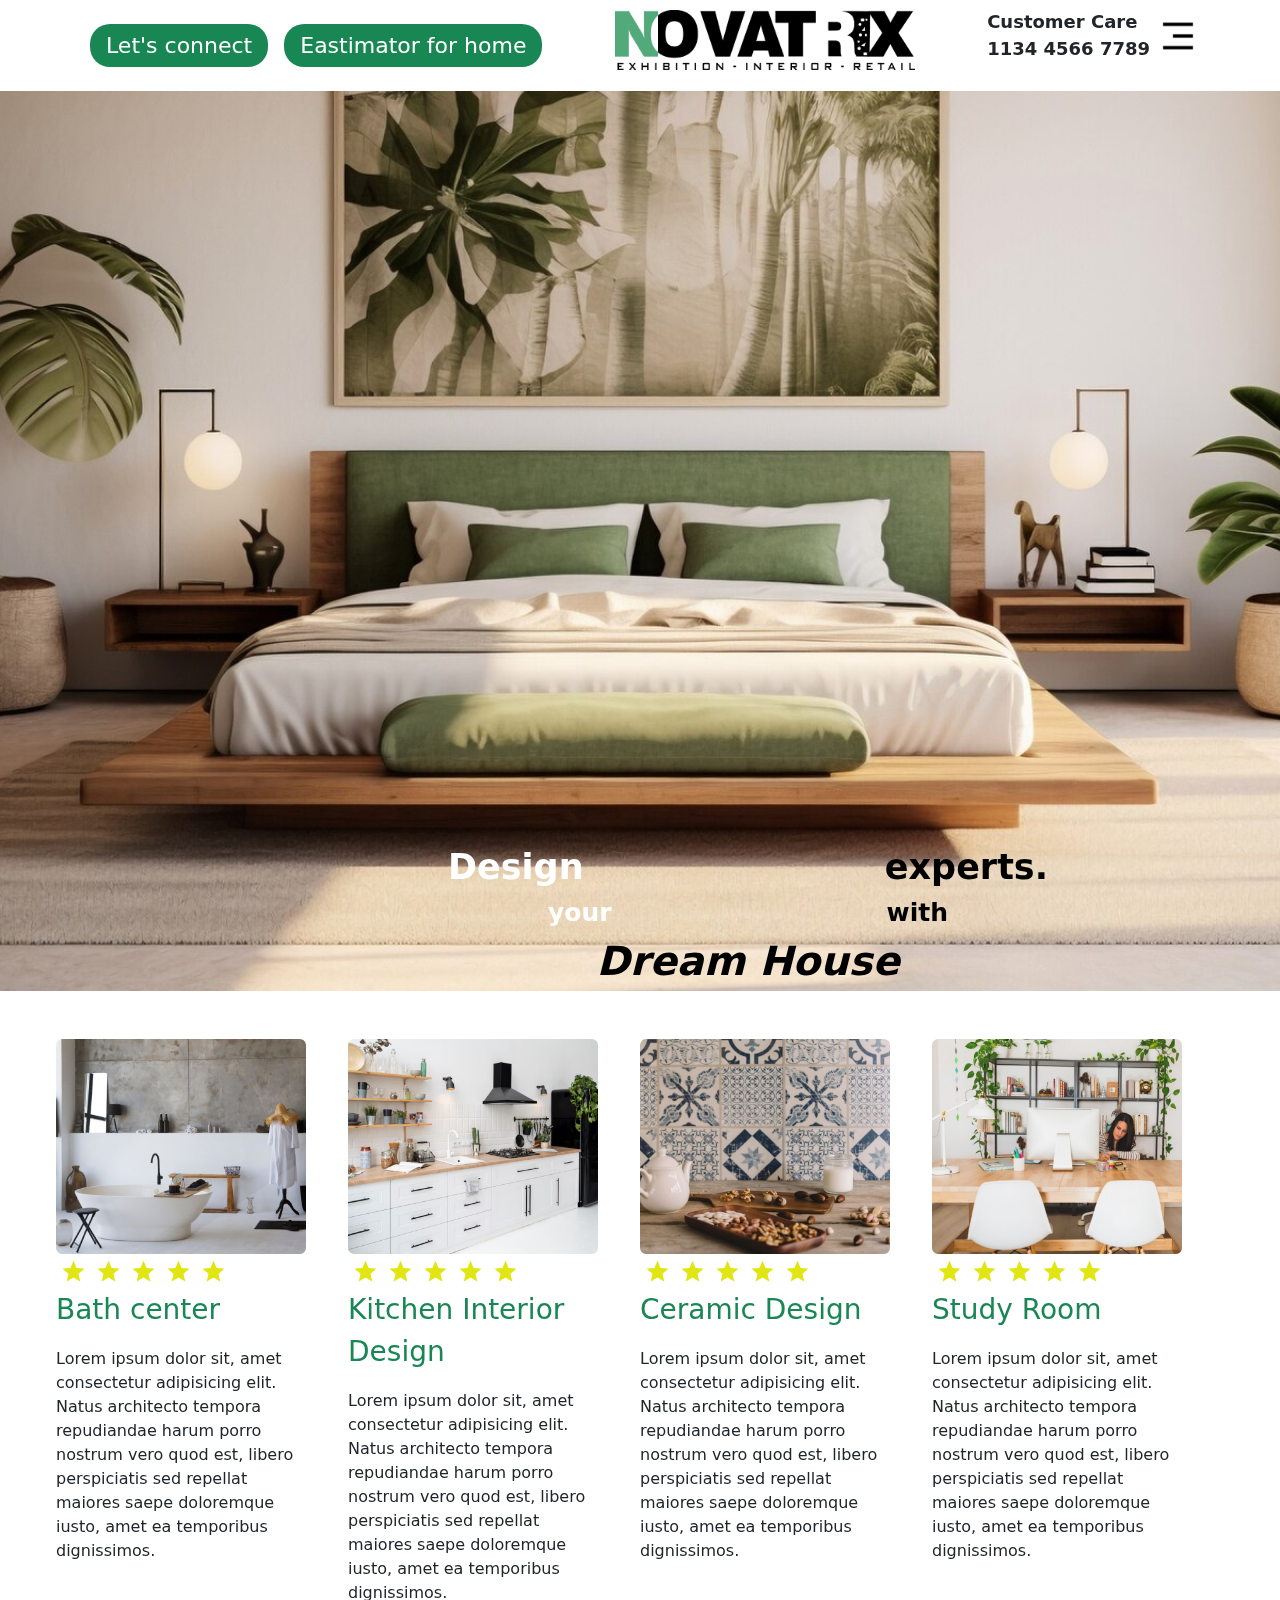
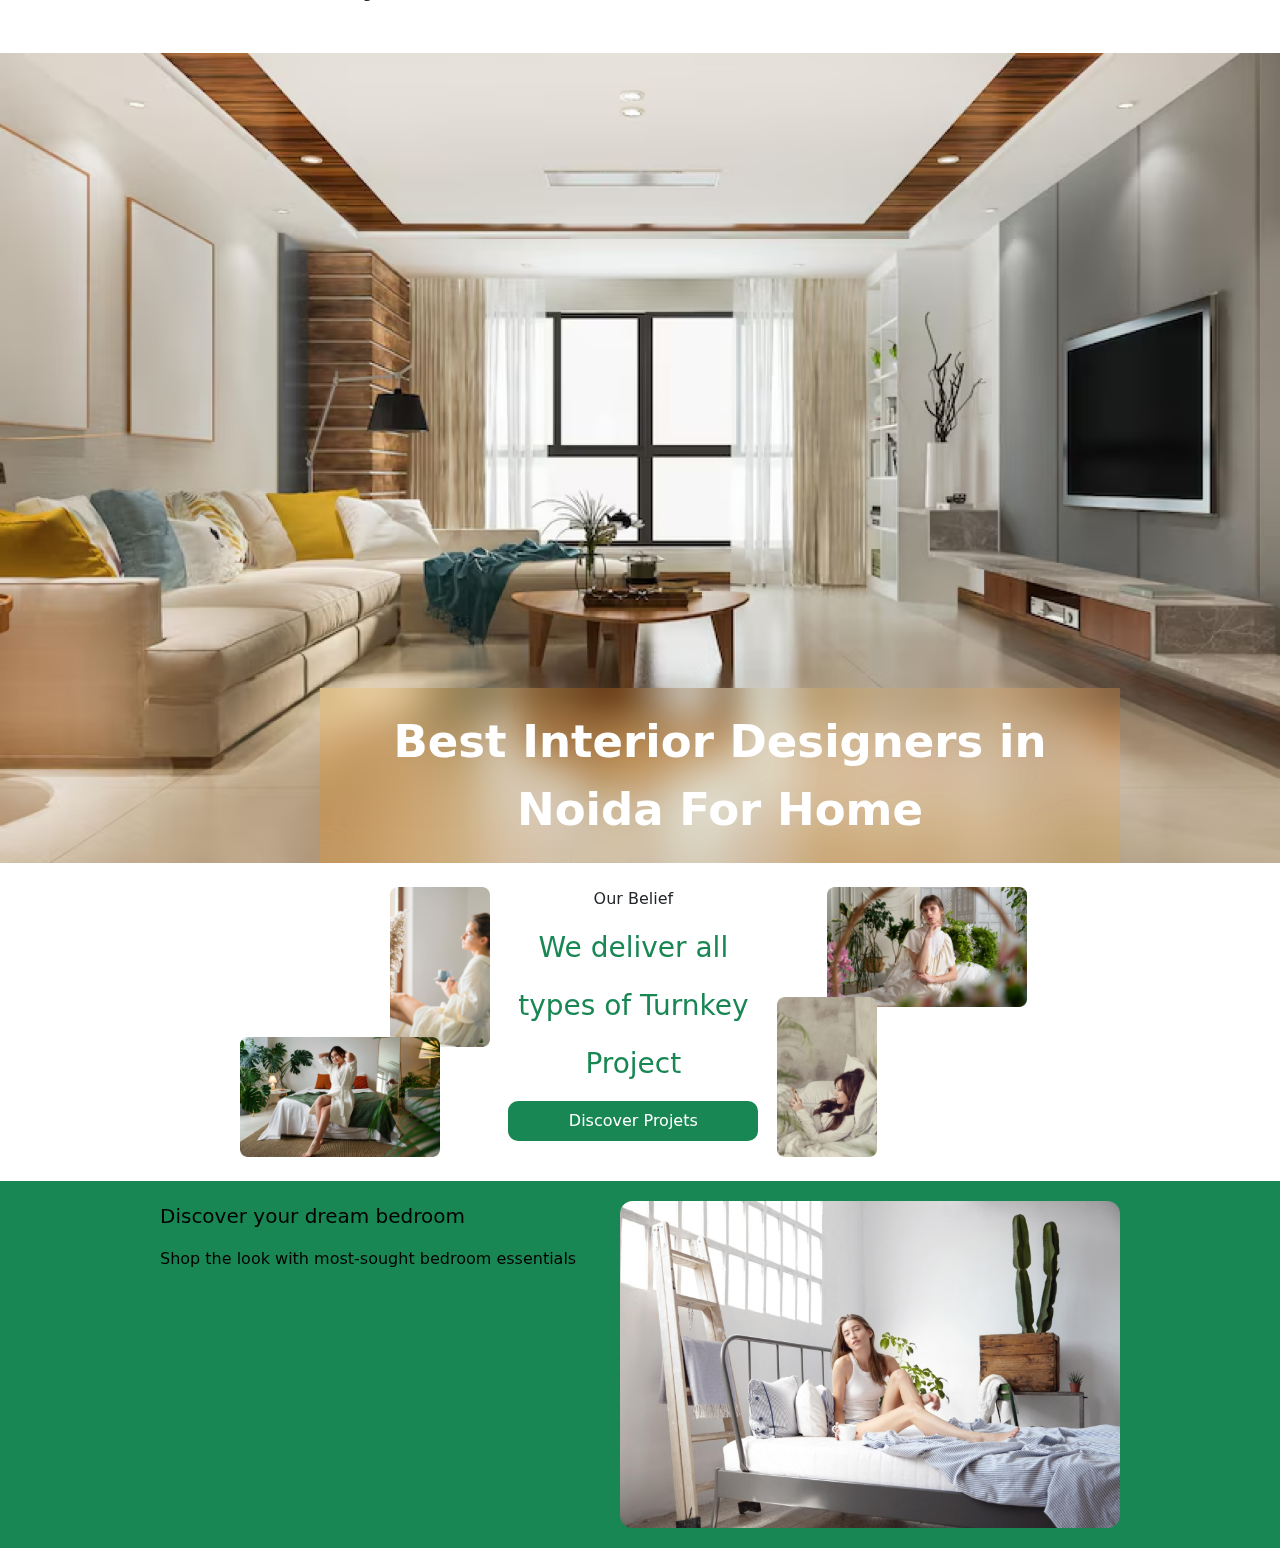
<file: Assignment/index.html>
<!DOCTYPE html>
<html lang="en">
  <head>
    <meta charset="utf-8" />
    <meta name="viewport" content="width=device-width, initial-scale=1" />
    <title>Novatrix</title>
    <link
      href="https://cdn.jsdelivr.net/npm/bootstrap@5.3.3/dist/css/bootstrap.min.css"
      rel="stylesheet"
      integrity="sha384-QWTKZyjpPEjISv5WaRU9OFeRpok6YctnYmDr5pNlyT2bRjXh0JMhjY6hW+ALEwIH"
      crossorigin="anonymous"
    />
    <link rel="stylesheet" href="styles.css" />
  </head>
  <body>
    <!-- Bootstrap -->
    <script
      src="https://cdn.jsdelivr.net/npm/bootstrap@5.3.3/dist/js/bootstrap.bundle.min.js"
      integrity="sha384-YvpcrYf0tY3lHB60NNkmXc5s9fDVZLESaAA55NDzOxhy9GkcIdslK1eN7N6jIeHz"
      crossorigin="anonymous"
    ></script>

    <!-- Navbar -->

    <div class="container d-flex">
      <div class="d-flex my-4 left">
        <div class="left-item1 text-bg-success text-white mx-2 px-3">
          Let's connect
        </div>
        <div class="left-item2 text-bg-success text-white mx-2 px-3">
          Eastimator for home
        </div>
      </div>
      <div class="middle">
        <img style="width: 300px" src="./images/logo.png" alt="Logo" />
      </div>
      <div class="right mt-2 d-flex">
        <div class="navtext mx-2">
          <div>Customer Care</div>
          <div>1134 4566 7789</div>
        </div>
        <div>
          <img class="mt-2" style="width: 40px" src="./images/menuline.png" />
        </div>
      </div>
    </div>

    <!-- showcase  -->

    <div class="showcase">
      <div class="showcase-container">
        <div class="showcaseItem1">
          <div class="text-white">Design</div>
          <div class="text-black">experts.</div>
        </div>
        <div class="showcaseItem2">
          <div class="text-white">your</div>
          <div class="text-black">with</div>
        </div>
        <div class="showcaseItem3">
          <div class="text-black">Dream House</div>
        </div>
      </div>
    </div>

    <!-- cards -->

    <div class="cardContainer mx-2 p-5">
      <div class="cardItem">
        <div>
          <img style="width: 250px" src="images/img1.png" />
        </div>
        <div>
          <img src="images/stars.png" />
        </div>
        <div>
          <p class="text-success fs-3">Bath center</p>
        </div>
        <div style="width: 240px">
          Lorem ipsum dolor sit, amet consectetur adipisicing elit. Natus
          architecto tempora repudiandae harum porro nostrum vero quod est,
          libero perspiciatis sed repellat maiores saepe doloremque iusto, amet
          ea temporibus dignissimos.
        </div>
      </div>
      <div class="cardItem">
        <div>
          <img style="width: 250px" src="images/img2.png" />
        </div>
        <div>
          <img src="images/stars.png" />
        </div>
        <div>
          <p class="text-success fs-3">Kitchen Interior Design</p>
        </div>
        <div style="width: 240px">
          Lorem ipsum dolor sit, amet consectetur adipisicing elit. Natus
          architecto tempora repudiandae harum porro nostrum vero quod est,
          libero perspiciatis sed repellat maiores saepe doloremque iusto, amet
          ea temporibus dignissimos.
        </div>
      </div>
      <div class="cardItem">
        <div>
          <img style="width: 250px" src="images/img3.png" />
        </div>
        <div>
          <img src="images/stars.png" />
        </div>
        <div>
          <p class="text-success fs-3">Ceramic Design</p>
        </div>
        <div style="width: 240px">
          Lorem ipsum dolor sit, amet consectetur adipisicing elit. Natus
          architecto tempora repudiandae harum porro nostrum vero quod est,
          libero perspiciatis sed repellat maiores saepe doloremque iusto, amet
          ea temporibus dignissimos.
        </div>
      </div>
      <div class="cardItem">
        <div>
          <img style="width: 250px" src="images/img4.png" />
        </div>
        <div>
          <img src="images/stars.png" />
        </div>
        <div>
          <p class="text-success fs-3">Study Room</p>
        </div>
        <div style="width: 240px">
          Lorem ipsum dolor sit, amet consectetur adipisicing elit. Natus
          architecto tempora repudiandae harum porro nostrum vero quod est,
          libero perspiciatis sed repellat maiores saepe doloremque iusto, amet
          ea temporibus dignissimos.
        </div>
      </div>
    </div>

    <!-- Showcase 2 -->

    <div class="showcase2">
      <div class="showcaseItem">Best Interior Designers in Noida For Home</div>
    </div>

    <div class="rectImgContainer my-4">
      <div class="rectleft">
        <div class="rectleftitem1">
          <img style="width: 100px" src="images/rectImg1.png" />
        </div>
        <div class="rectleftitem2">
          <img style="width: 200px" src="images/rectImg3.png" />
        </div>
      </div>
      <div class="rectmiddle">
        <p>Our Belief</p>
        <p class="text-success fs-3">We deliver all</p>
        <p class="text-success fs-3">types of Turnkey</p>
        <p class="text-success fs-3">Project</p>
        <p style="border-radius: 10px;" class="bg-success py-2 text-white">Discover Projets</p>
      </div>
      <div class="rectright">
        <div class="rectleftitem1">
          <img style="width: 200px" src="images/rectImg2.png" />
        </div>
        <div class="rectleftitem2">
          <img style="width: 100px" src="images/rectImg4.png" />
        </div>
      </div>
    </div>

    <!-- Footer -->

    <div class="bg-success fcontainer">
        <div class="footerContainer">
            <div class="my-20">
                <p class="text-black fs-5">Discover your dream bedroom</p>
                <p class="text-black">Shop the look with most-sought bedroom essentials</p>
            </div>
            <div>
                <img style="width: 500px;" src="images/footerImg.png"/>
            </div>
        </div>
    </div>
  </body>
</html>
</file>
<file: Assignment/styles.css>
*{
    margin: 0;
    padding: 0;
}

.left-item2,.left-item1{
    border-radius: 20px;
    font-size: 22px;
    padding: 5px 0;
}

.middle{
    margin: 10px 0;
}

.container{
    display: flex;
    justify-content: space-between;
}

.navtext{
    font-size: 18px;
    font-weight: 600;
}


.showcase{
    background-image: url('./images/showcase.png');
    height: 100vh;
    background-position: center bottom;
}

.showcaseItem1{
    width: 600px;
    margin: auto;
    display: flex;
    justify-content: space-between;
    font-weight: 600;
    font-size: 35px;
}

.showcaseItem2{
    width: 400px;
    margin: auto;
    display: flex;
    justify-content: space-between;
    font-weight: 600;
    font-size: 25px;
}

.showcaseItem3{
    text-align: center;
    font-weight: 800;
    font-size: 40px;
    font-style: italic;
}

.showcase{
    position: relative;
}


.showcase-container{
    position: absolute;
    bottom: 0;
    left: 35%;
}

.cardContainer{
    display: grid;
    grid-template-columns: repeat(4,1fr);
}

.showcase2{
    background-image: url('./images/showcase2.png');
    height: 90vh;
    background-position: center top;
    background-size: cover;
    position: relative;
}

.showcaseItem{
    font-size: 45px;
    color: white;
    font-weight: 700;
    position: absolute;
    bottom: 0;
    left: 25%;
    backdrop-filter: blur(16px) saturate(180%);
    -webkit-backdrop-filter: blur(16px) saturate(180%);
    padding: 20px;
    width: 800px;
    text-align: center;
}


.rectImgContainer{
    width: 800px;
    margin: auto;
    display: grid;
    grid-template-columns: repeat(3,1fr);
    column-gap: 5px;
}

.rectleft,.rectmiddle,.rectright{
    width: 250px;
}

.rectleft{
    position: relative;
}

.rectleftitem1{
    position: absolute;
    right: 0;
}

.rectleftitem2{
    position: absolute;
    bottom: 0;
}


.rectright{
    position: relative;
}

.rectrightitem1{
    position: absolute;
    right: 0;
}

.rectrightitem2{
    position: absolute;
    bottom: 0;
}

.rectmiddle{
    text-align: center;
}

.footerContainer{
    max-width: 1000px;
    margin: auto;
    padding: 20px;
    display: flex;
    justify-content: space-between;
}
</file>
